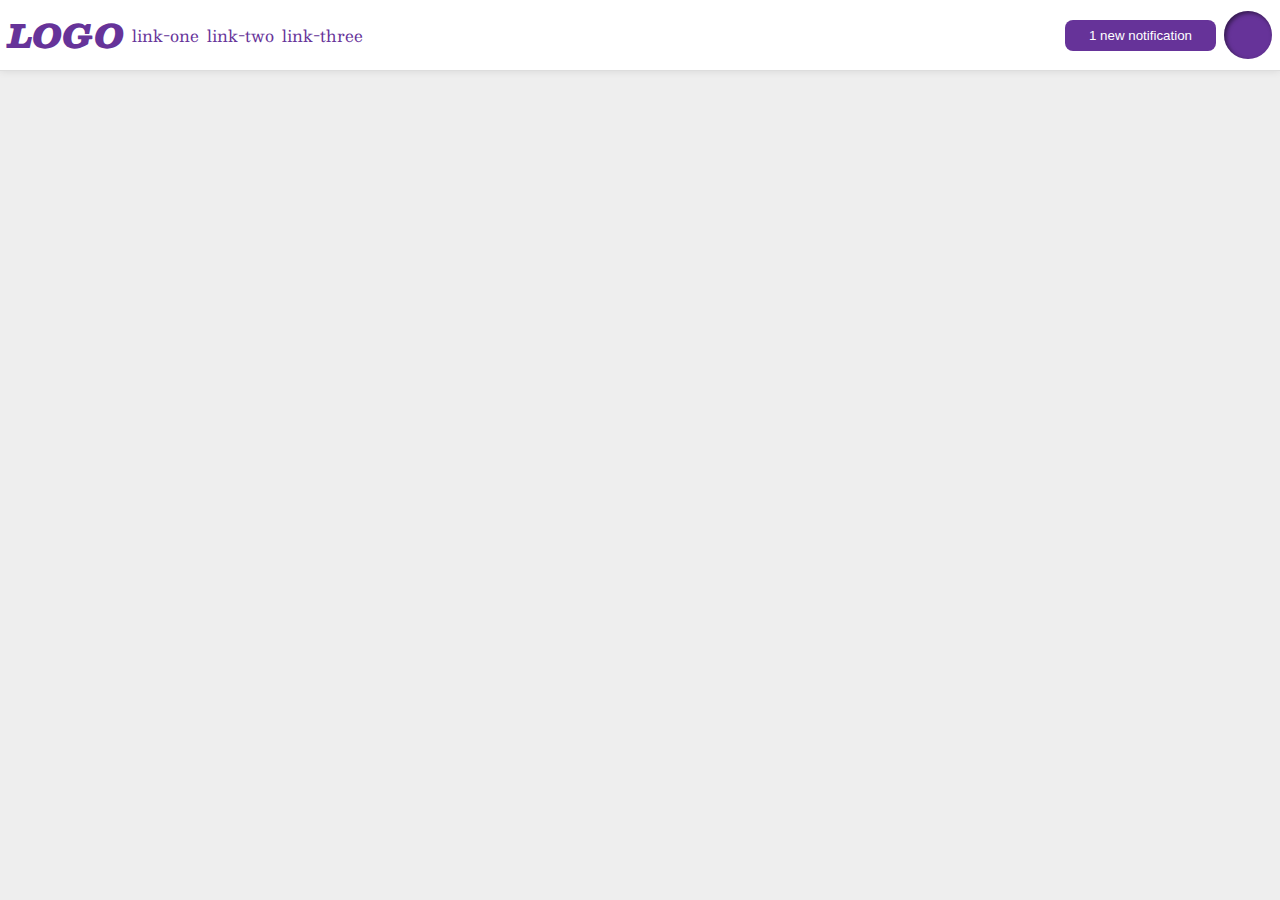
<file: flex/03-flex-header-2/index.html>
<!DOCTYPE html>
<html lang="en">
  <head>
    <meta charset="UTF-8">
    <meta http-equiv="X-UA-Compatible" content="IE=edge">
    <meta name="viewport" content="width=device-width, initial-scale=1.0">
    <title>Flex Header 2</title>
    <link rel="stylesheet" href="style.css">
  </head>
  <body>
    <div class="header">
<!-- Adding the logo and links into a single div, so that they stick together -->
      <div class="navLeft">
        <div class="logo">
        LOGO
        </div>
        <ul class="links">
        <li><a href="https://google.com">link-one</a></li>
        <li><a href="https://google.com">link-two</a></li>
        <li><a href="https://google.com">link-three</a></li>
        </ul>
      </div>
      <div class="navRight">
        <button class="notifications">
          1 new notification
        </button>
        <div class="profile-image"></div>
      </div>
  </body>
</html>
</file>
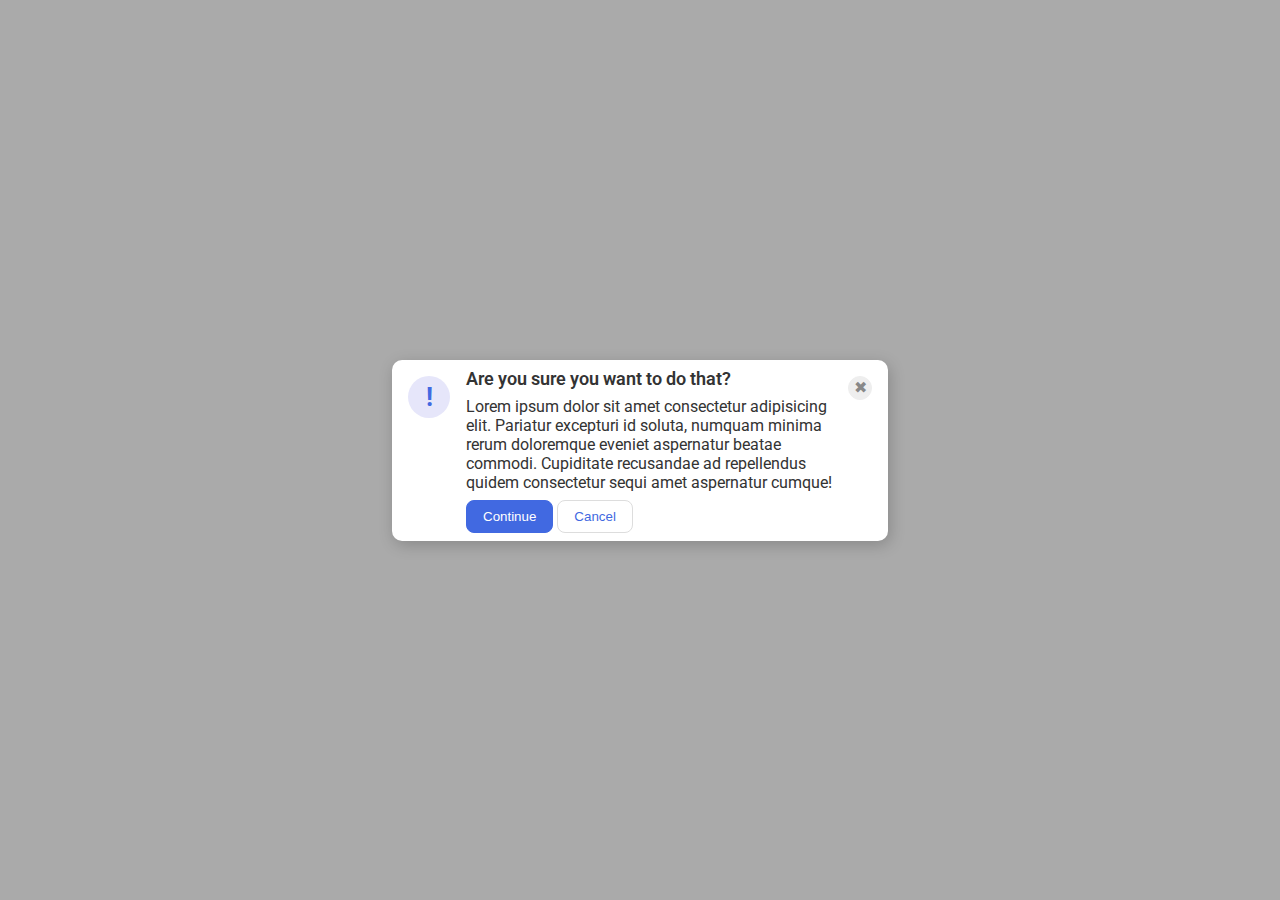
<file: flex/05-flex-modal/index.html>
<!DOCTYPE html>
<html lang="en">
  <head>
    <meta charset="UTF-8">
    <meta http-equiv="X-UA-Compatible" content="IE=edge">
    <meta name="viewport" content="width=device-width, initial-scale=1.0">
    <link rel="stylesheet" href="style.css">
    <title>Modal</title>
  </head>
  <body>
    <div class="modal">
      <div class="icon">!</div>
      <button class="close-button">✖</button>
      <div class="container">
        <div class="header">Are you sure you want to do that?</div>
        <div class="text">Lorem ipsum dolor sit amet consectetur adipisicing elit. Pariatur excepturi id soluta, numquam minima rerum doloremque eveniet aspernatur beatae commodi. Cupiditate recusandae ad repellendus quidem consectetur sequi amet aspernatur cumque!</div>
        <button class="continue">Continue</button>
        <button class="cancel">Cancel</button>
      </div>
    </div>
  </body>
</html>
</file>
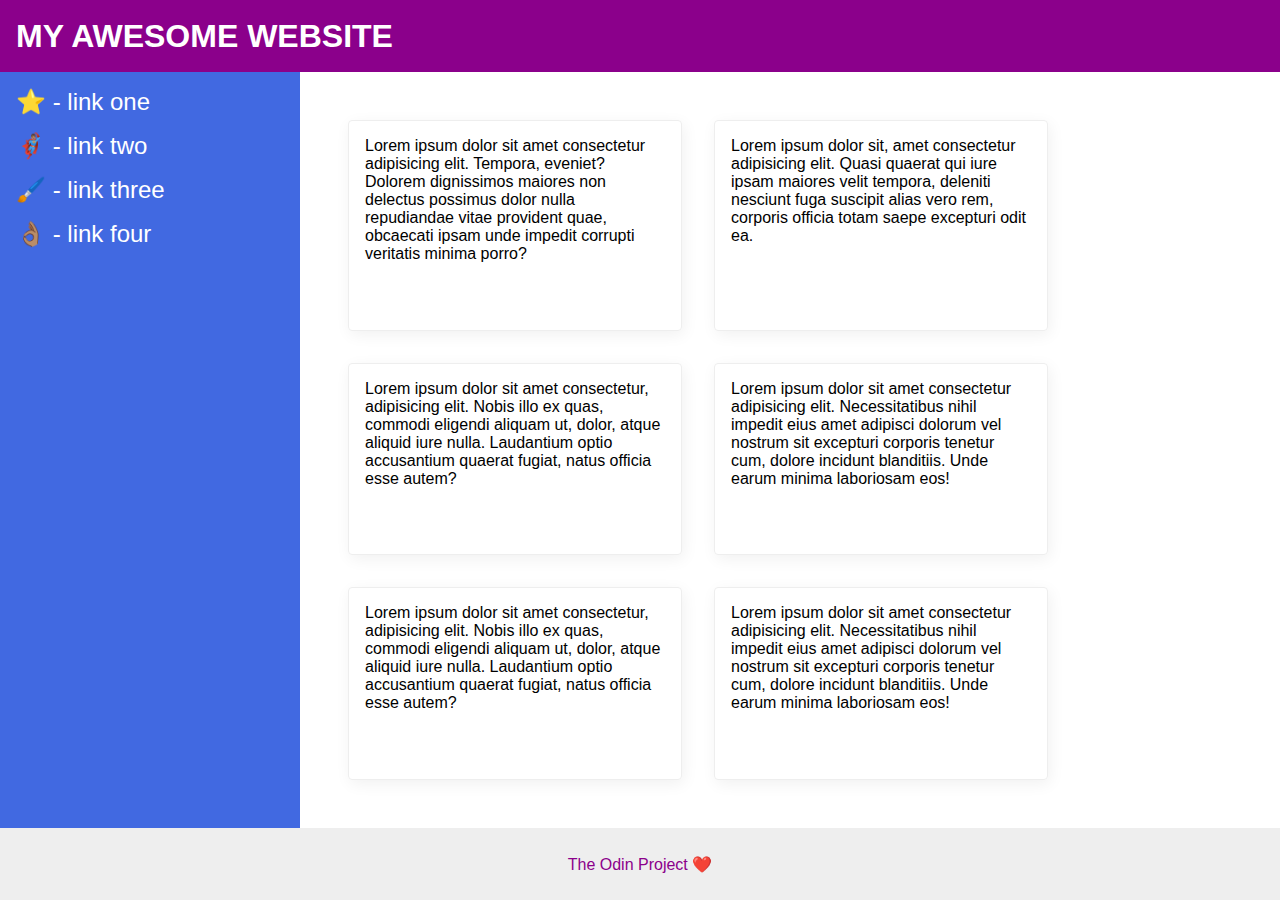
<file: flex/07-flex-layout-2/index.html>
<!DOCTYPE html>
<html lang="en">
  <head>
    <meta charset="UTF-8">
    <meta http-equiv="X-UA-Compatible" content="IE=edge">
    <meta name="viewport" content="width=device-width, initial-scale=1.0">
    <title>The Holy Grail</title>
    <link rel="stylesheet" href="style.css">
  </head>
  <body>
    <div class="header">
      MY AWESOME WEBSITE
    </div>
      <div class="container">
        <div class="sidebar">
          <ul>
           <li><a href="#">⭐ - link one</a></li>
            <li><a href="#">🦸🏽‍♂️ - link two</a></li>
            <li><a href="#">🖌️ - link three</a></li>
            <li><a href="#">👌🏽 - link four</a></li>
          </ul>
      </div>
      <div class="cards">
       <div class="card">Lorem ipsum dolor sit amet consectetur adipisicing elit. Tempora, eveniet? Dolorem dignissimos maiores non delectus possimus dolor nulla repudiandae vitae provident quae, obcaecati ipsam unde impedit corrupti veritatis minima porro?</div>
       <div class="card">Lorem ipsum dolor sit, amet consectetur adipisicing elit. Quasi quaerat qui iure ipsam maiores velit tempora, deleniti nesciunt fuga suscipit alias vero rem, corporis officia totam saepe excepturi odit ea.</div>
       <div class="card">Lorem ipsum dolor sit amet consectetur, adipisicing elit. Nobis illo ex quas, commodi eligendi aliquam ut, dolor, atque aliquid iure nulla. Laudantium optio accusantium quaerat fugiat, natus officia esse autem?</div>
       <div class="card">Lorem ipsum dolor sit amet consectetur adipisicing elit. Necessitatibus nihil impedit eius amet adipisci dolorum vel nostrum sit excepturi corporis tenetur cum, dolore incidunt blanditiis. Unde earum minima laboriosam eos!</div>
       <div class="card">Lorem ipsum dolor sit amet consectetur, adipisicing elit. Nobis illo ex quas, commodi eligendi aliquam ut, dolor, atque aliquid iure nulla. Laudantium optio accusantium quaerat fugiat, natus officia esse autem?</div>
       <div class="card">Lorem ipsum dolor sit amet consectetur adipisicing elit. Necessitatibus nihil impedit eius amet adipisci dolorum vel nostrum sit excepturi corporis tenetur cum, dolore incidunt blanditiis. Unde earum minima laboriosam eos!</div>
      </div>
    </div>
    <div class="footer">
      The Odin Project ❤️
    </div>
  </body>
</html>
</file>
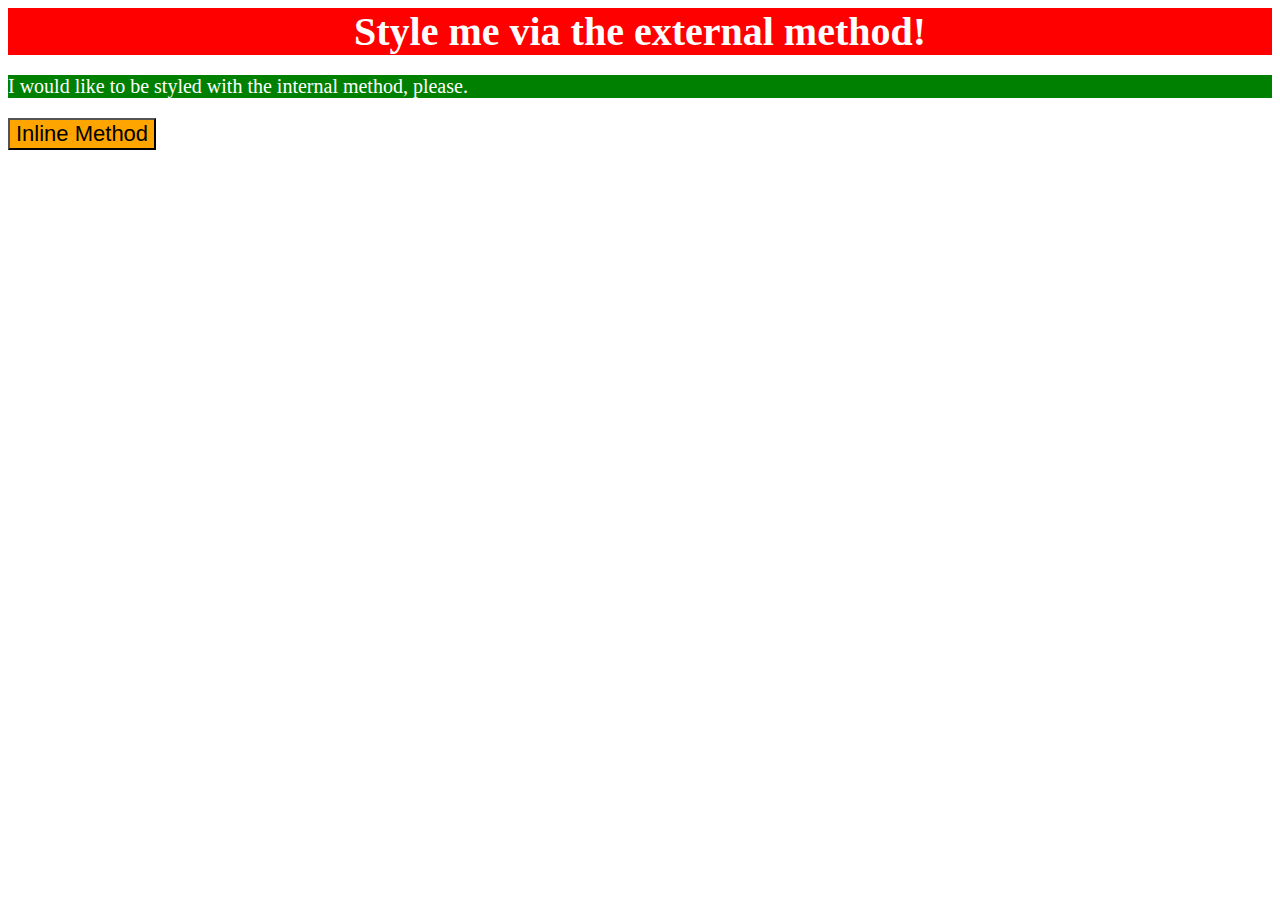
<file: foundations/01-css-methods/index.html>
<!DOCTYPE html>
<html lang="en">
  <head>
    <meta charset="UTF-8">
    <meta http-equiv="X-UA-Compatible" content="IE=edge">
    <meta name="viewport" content="width=device-width, initial-scale=1.0">
    <link rel="stylesheet" href="styles.css">
    <title>Methods for Adding CSS</title>
    <style>
      p  {
        background-color:green;
        color:white;
        font-size:20px;
      }
    </style>
  </head>

  <body>
    <div>Style me via the external method!</div>
    <p>I would like to be styled with the internal method, please.</p>
    <button style="background-color: orange; font-size:22px;">Inline Method</button>
  </body>

</html>
</file>
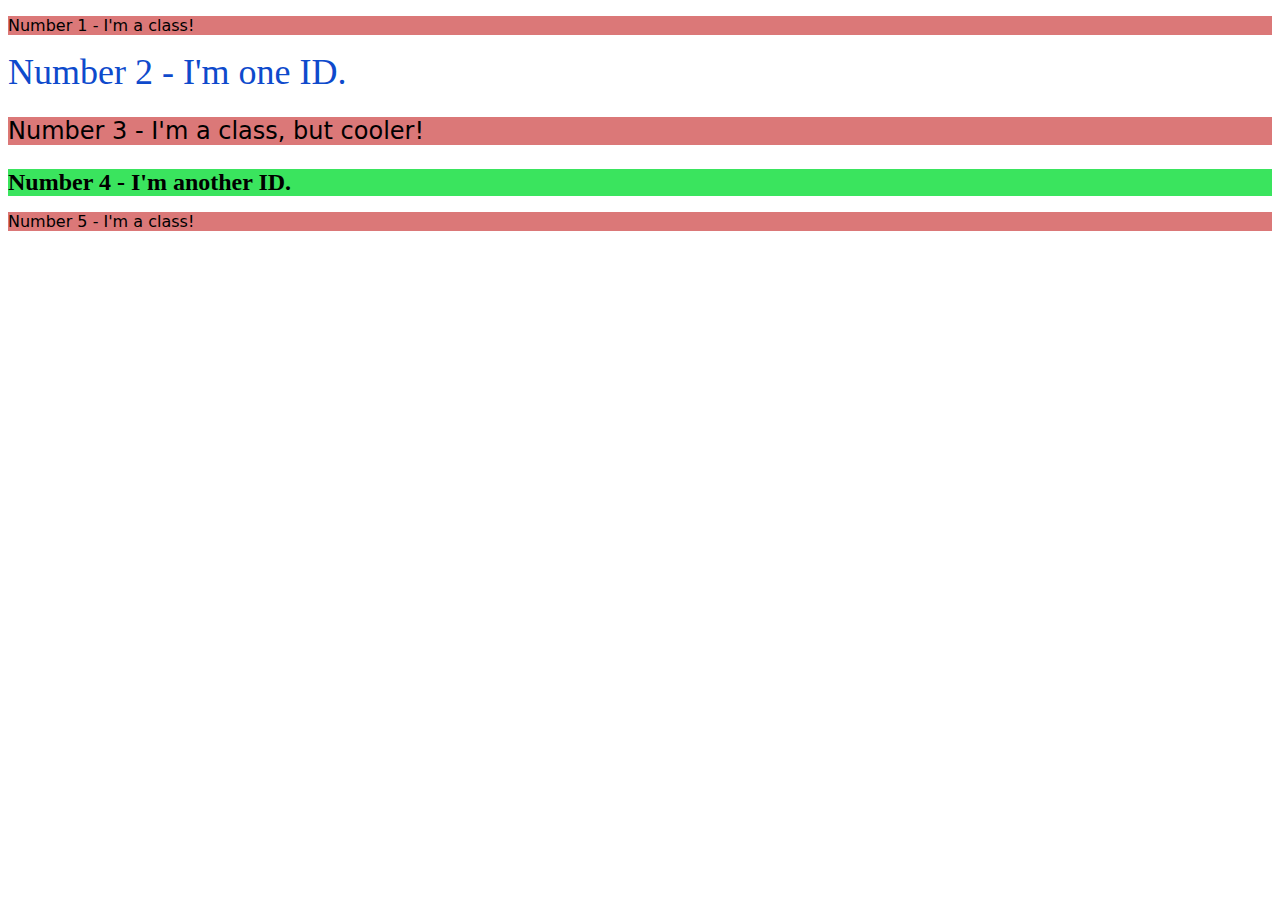
<file: foundations/02-class-id-selectors/index.html>
<!DOCTYPE html>
<html lang="en">
  <head>
    <meta charset="UTF-8">
    <meta http-equiv="X-UA-Compatible" content="IE=edge">
    <meta name="viewport" content="width=device-width, initial-scale=1.0">
    <title>Class and ID Selectors</title>
    <link rel="stylesheet" href="style.css">
  </head>
  
  <body>
    <p class="odd">Number 1 - I'm a class!</p>
    <div id="two">Number 2 - I'm one ID.</div>
    <p class="odd" id="cool">Number 3 - I'm a class, but cooler!</p>
    <div id="four">Number 4 - I'm another ID.</div>
    <p class="odd">Number 5 - I'm a class!</p>
  </body>


</html>
</file>
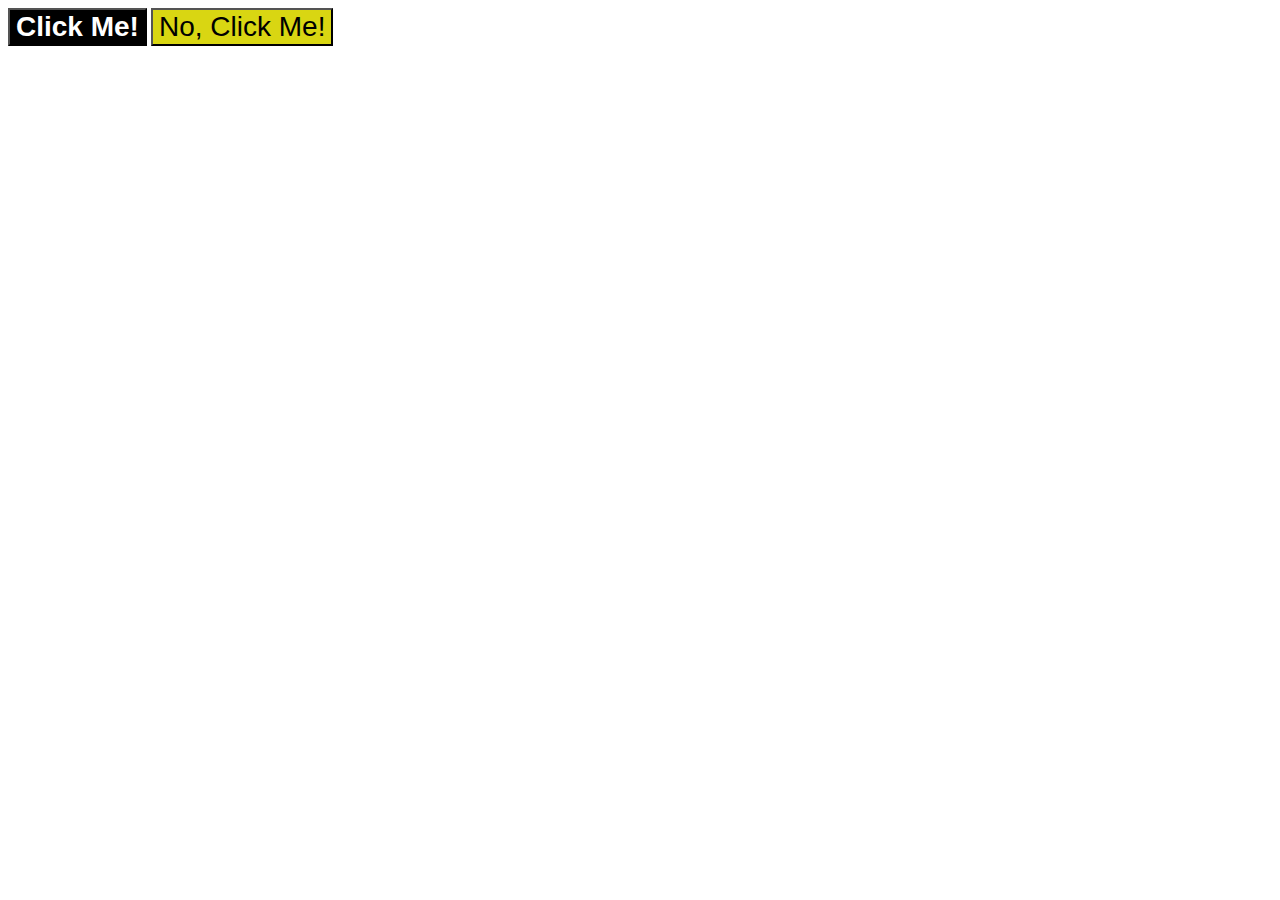
<file: foundations/03-grouping-selectors/index.html>
<!DOCTYPE html>
<html lang="en">
  
  <head>
    <meta charset="UTF-8">
    <meta http-equiv="X-UA-Compatible" content="IE=edge">
    <meta name="viewport" content="width=device-width, initial-scale=1.0">
    <title>Grouping Selectors</title>
    <link rel="stylesheet" href="style.css">
  </head>
  
  
  <body>
    <button class="first">Click Me!</button>
    <button class="second">No, Click Me!</button>
  </body>


</html>
</file>
<file: flex/03-flex-header-2/style.css>
/* this is some magical font-importing.  
you'll learn about it later. */
@import url('https://fonts.googleapis.com/css2?family=Besley:ital,wght@0,400;1,900&display=swap');

body {
  margin: 0;
  background: #eee;
  font-family: Besley, serif;
}

.header {
  background: white;
  border-bottom: 1px solid #ddd;
  box-shadow: 0 0 8px rgba(0,0,0,.1);
  /* Changes Made */
  display: flex;
  justify-content: space-between;
  padding: 8px;
}

.profile-image {
  background: rebeccapurple;
  box-shadow: inset 2px 2px 4px rgba(0,0,0,.5);
  border-radius: 50%;
  width: 48px;
  height: 48px;
}

.logo {
  color: rebeccapurple;
  font-size: 32px;
  font-weight: 900;
  font-style: italic;
}

button {
  border: none;
  border-radius: 8px;
  background: rebeccapurple;
  color: white;
  padding: 8px 24px;
}

a {
  /* this removes the line under our links */
  text-decoration: none;
  color: rebeccapurple;
}

ul {
  list-style-type: none;
  /* Changes */
  display: flex;
  margin: 0;
  padding: 0;
  gap: 8px;
}

/* Adding Separation */

.navLeft, .navRight {
  display: flex;
  gap: 8px;
  align-items: center;
}
</file>
<file: flex/05-flex-modal/style.css>
@import url('https://fonts.googleapis.com/css2?family=Roboto:wght@400;700&display=swap');

html, body {
  height: 100%;
}

body {
  font-family: Roboto, sans-serif;
  margin: 0;
  background: #aaa;
  color: #333;
  /* I'll give you this one for free lol */
  display: flex;
  align-items: center;
  justify-content: center;
}

.modal {
  display: flex;
  background: white;
  width: 480px;
  border-radius: 10px;
  box-shadow: 2px 4px 16px rgba(0,0,0,.2);
  padding: 8px;
  gap: 8px;
}

.icon {
  color: royalblue;
  font-size: 26px;
  font-weight: 700;
  background: lavender;
  width: 42px;
  height: 42px;
  border-radius: 50%;
  display: flex;
  align-items: center;
  justify-content: center;
  flex-shrink: 0;
  margin: 8px;
}

.close-button {
  background: #eee;
  border-radius: 50%;
  color: #888;
  font-weight: 400;
  font-size: 16px;
  height: 24px;
  width: 24px;
  display: flex;
  align-items: center;
  justify-content: center;
  border: 1px solid #eee;
  padding: 0;
  flex-shrink: 0;
  order: 1;
  margin: 8px;
}

button {
  cursor: pointer;
  padding: 8px 16px;
  border-radius: 8px;
}

button.continue {
  background: royalblue;
  border: 1px solid royalblue;
  color: white;
}

button.cancel {
  background: white;
  border: 1px solid #ddd;
  color: royalblue;
}

.header {
  display: flex;
  align-items: center;
  justify-content: space-between;
  margin-bottom: 8px;
  font-weight: 600;
  font-size: large;
}

.text {
  margin-bottom: 8px;
}
</file>
<file: flex/07-flex-layout-2/style.css>
body {
  font-family: -apple-system, BlinkMacSystemFont, 'Segoe UI', Roboto, Oxygen, Ubuntu, Cantarell, 'Open Sans', 'Helvetica Neue', sans-serif;
  margin: 0;
  min-height: 100vh;
  display: flex;
  flex-direction: column;
}

.header {
  height: 72px;
  background: darkmagenta;
  color: white;
  font-size: 32px;
  font-weight: 900;
  display: flex;
  align-items: center;
  padding: 0 16px;
}

.container {
  display: flex;
  flex: 1;
}

.footer {
  height: 72px;
  background: #eee;
  color: darkmagenta;
  display: flex;
  align-items: center;
  justify-content: center;
}

.sidebar {
  width: 300px;
  background: royalblue;
  box-sizing: border-box;
  flex-shrink: 0;
  padding: 16px;
}

ul {
  list-style-type: none;
  padding: 0;
  margin: 0;
}

li {
  margin-bottom: 16px;
}

a {
  text-decoration: none;
  font-size: 24px;
  color: white;
}

.cards {
  display: flex;
  flex-wrap: wrap;
  padding: 48px;
  gap: 32px;
  
}

.card {
  border: 1px solid #eee;
  box-shadow: 2px 4px 16px rgba(0,0,0,.06);
  border-radius: 4px;
  width: 300px;
  padding: 16px;
}
</file>
<file: foundations/01-css-methods/styles.css>
div {
    color: white;
    background-color:red;
    text-align: center;
    font-size:40px;
    font-weight:800;
}
</file>
<file: foundations/02-class-id-selectors/style.css>
.odd {
    background-color: rgb(219, 120, 120);
    font-family: Verdana, "DejaVu Sans", sans-serif;
}

#two {
    color: #0e4acc;
    font-size:36px;
}

.odd#cool {
    font-size: 24px;
}

#four {
    background-color: hsl(133, 76%, 56%);
    font-size:24px;
    font-weight:bold;
    
}
</file>
<file: foundations/03-grouping-selectors/style.css>
.first,
.second {
    font-size:28px;
    font-family:Helvetica, "Times New Roman", sans-serif;
}

.first {
    background-color:rgb(0, 0, 0);
    color:white;
    font-weight:bold;
}

.second {
    background-color: hsl(59, 85%, 46%)
}
</file>
